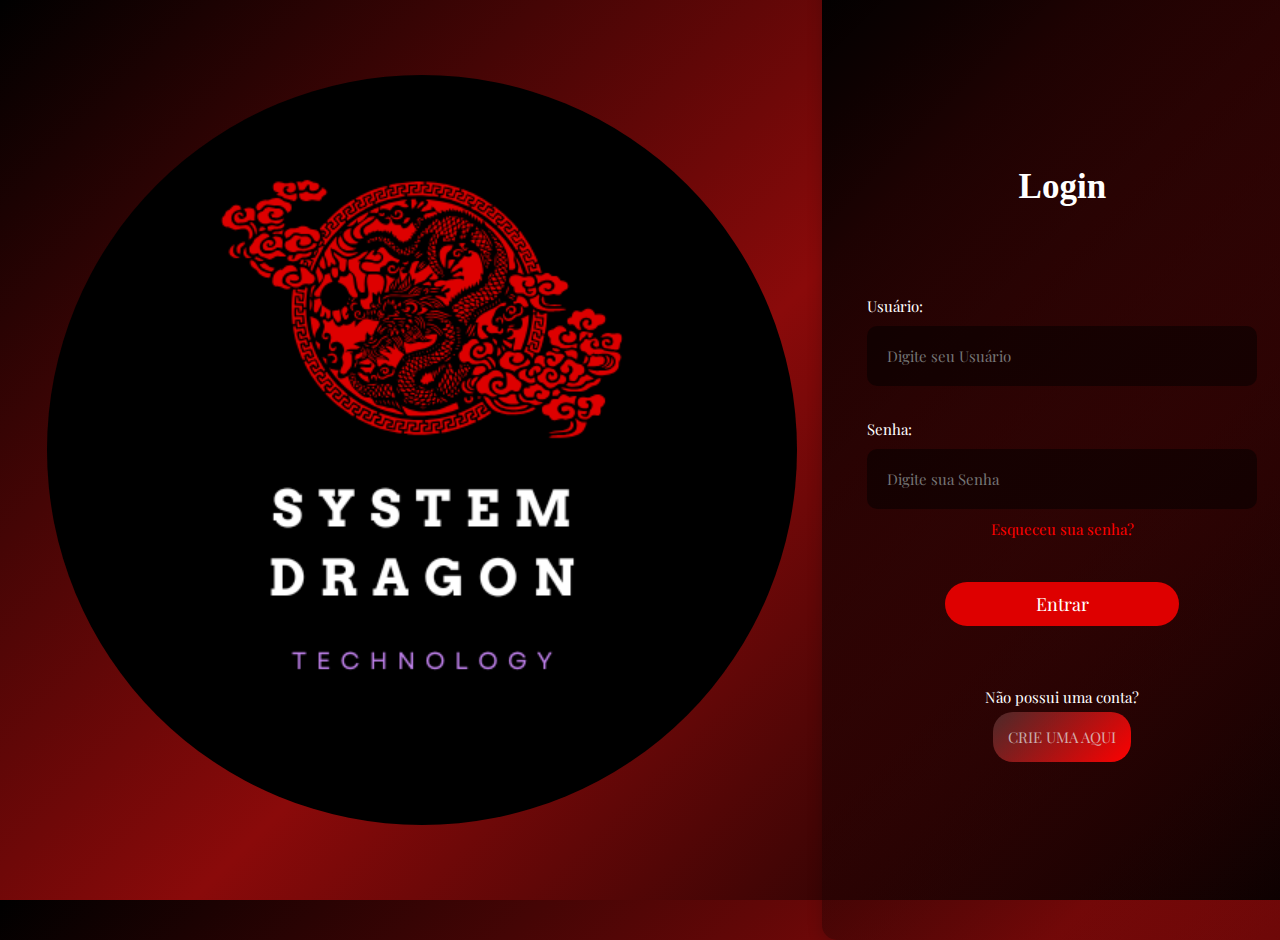
<file: login.html>
<!DOCTYPE html>
<html lang="pt-br">
<head>
    <meta charset="UTF-8">
    <meta name="viewport" content="width=device-width, initial-scale=1.0">
    <title>System Dragon</title>
    <link rel="stylesheet" href="css/Login.css">
</head>
<body>
    <div class="logo-container">
        <img src="assets/img/logo_sistema.png" alt="Logo" class="logo">
    </div>
    <div class="login-form">
      <h2>Login</h2><br><br><br>

      <form class="infoLogin" action="index.html" method="get">
         <label for="usuario" class="desc">Usuário:</label>
         <input type="text" id="usuario" name="usuario" required placeholder="Digite seu Usuário"><br>
         <br>
         <label for="senha" class="desc">Senha:</label>
         <input type="password" id="senha" name="senha" required placeholder="Digite sua Senha">

         <div class="esqueceuSenha">
            <a class="botaoEsqueceuSenha" href="password.html">Esqueceu sua senha?</a>
         </div>
         <br>
         <button type="submit" class="entrar">Entrar</button>
         <br><br><br>
         <footer>
            <div class="criarCadastro">
               <p>Não possui uma conta? <br><br>
                  <a href="registrar.html" class="Registrar">CRIE UMA AQUI </a>
               </p>
            </div>
         </footer>
      </form>
   </div>
</body>
</html>
</file>
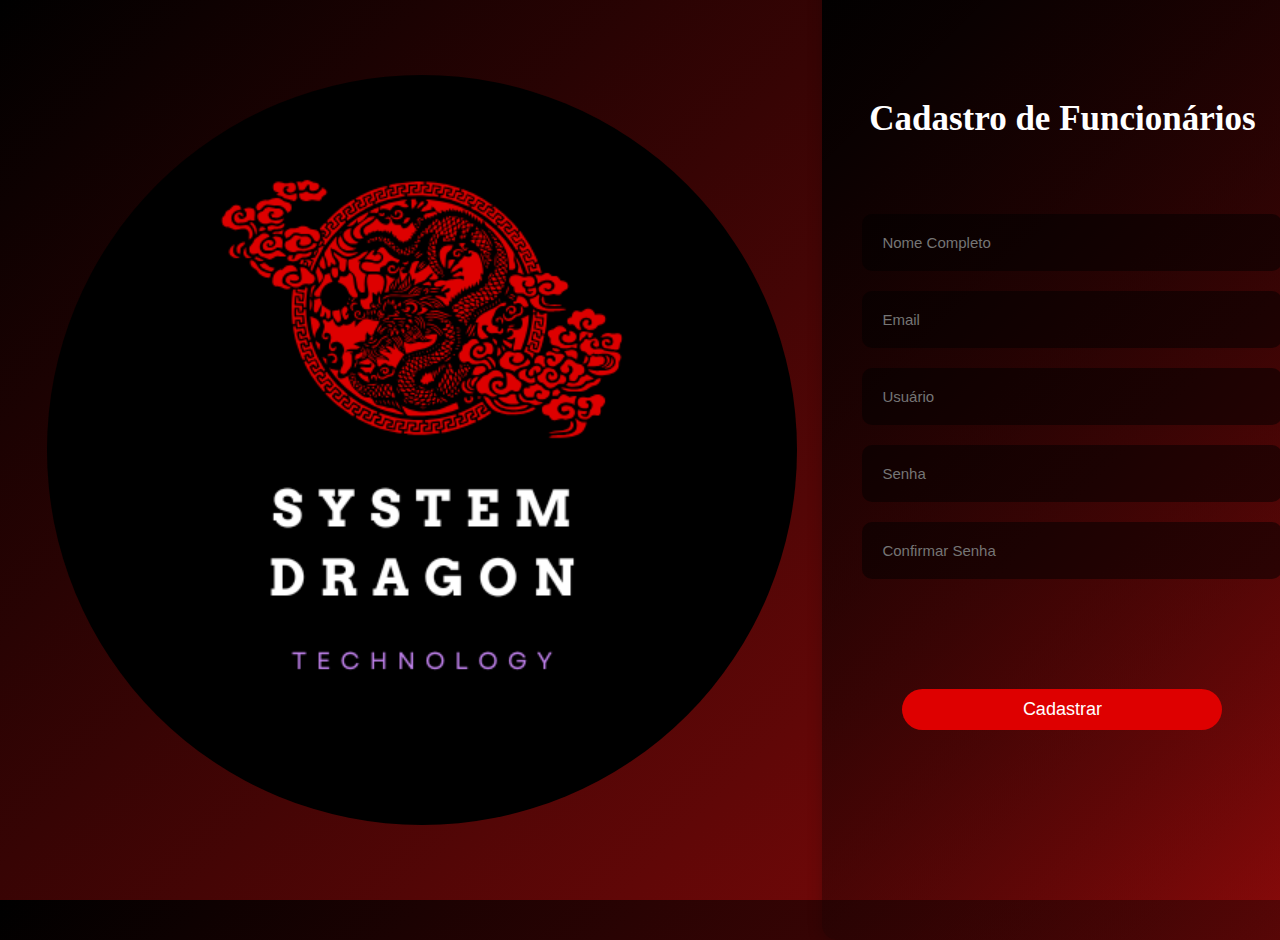
<file: registrar.html>
<!DOCTYPE html>
<html lang="pt-BR">
<head>
    <meta charset="UTF-8">
    <meta name="viewport" content="width=device-width, initial-scale=1.0">
    <title>Cadastro de Funcionários</title>
    <link rel="stylesheet" href="css/Cadastro.css">
</head>
<body>
    <div class="logo-container">
        <img src="assets/img/logo_sistema.png" alt="Logo" class="logo">
    </div>
    <div class="register-form">
        <h2>Cadastro de Funcionários</h2>
        <br>
        <br>

        <form action="login.html" method="get">
            <input type="text" placeholder="Nome Completo" required>
            <input type="email" placeholder="Email" required>
            <input type="text" placeholder="Usuário" required>
            <input type="password" placeholder="Senha" required>
            <input type="password" placeholder="Confirmar Senha" required>
            <button type="submit" class="entrar">Cadastrar</button>
        </form>        
    </div>
    <script src="js/erros.js"></script>
</body>
</html>
</file>
<file: css/Login.css>
@import url('https://fonts.googleapis.com/css2?family=Merriweather:ital,wght@0,300;0,400;0,700;0,900;1,300;1,400;1,700;1,900&family=Playfair+Display:ital,wght@0,400..900;1,400..900&display=swap');

*{
   font-family: "Playfair Display", serif;
   font-weight: 200;
   font-size: 15px;
}

body {
   background: linear-gradient(135deg, #000000, #8a0a0a, #000000);
   color: white;
   font-family: Arial, sans-serif;
   margin: 0;
   padding: 0;
   display: grid;
   grid-template-columns: 66% 34%;
   height: 100vh;
   justify-items: center;
   align-items: center;
   text-align: center;
   overflow: hidden;
}

.logo-container {
   grid-column: 1 / 2;
   display: flex;
   justify-content: center;
   align-items: center;
}

h2{
   font-family: Cambria;
   font-size: 35px;
   font-weight: 600;
}

.logo {
   width: 750px;
   height: auto;
   animation: flutuar 3s ease-in-out infinite;
   border-radius: 50%;
}

.infoLogin{
   font-family: Cambria;
   font-size: 20px;
   width: auto;
}

.botaoEsqueceuSenha{
   text-align: center;
   text-decoration: none;
   display:block;
   color: rgb(255, 0, 0);
   margin-bottom: 20px;
}

.desc{
   display: flex;
   justify-content: left;
}

.login-form {
   grid-column: 2 / 3; 
   background: linear-gradient(135deg, #000000, #8a0a0a1a); 
   padding: 40px;
   border-radius: 15px;
   width: 400px;
   box-shadow: 0 4px 15px rgba(0, 0, 0, 0.2);
   margin: 0;
   height: 100%; 
   display: flex;
   flex-direction: column;
   justify-content: center; 
   align-items: center; 
}

input {
   width: 350px;
   padding: 20px;
   margin: 10px 0;
   border: none;
   border-radius: 10px; 
   background-color: rgba(0, 0, 0, 0.5);
   color: white;
   text-align: left;
   font-size: 15px;
}

.entrar {
   display: inline-block;
   text-decoration: none;
   width: 60%;
   font-size: large;
   font-weight: 300;
   padding: 10px 20px;
   background-color: #de0000;
   color: white;
   border: none;
   border-radius: 40px;
   cursor: pointer;
   text-align: center;  
}


.Registrar{
   text-decoration: none;
   width: 100px;
   height: auto;
   padding: 15px;
   color: rgba(224, 224, 224, 0.748);
   background: linear-gradient(135deg, #ffffff27, #ff0000);
   border: none;
   border-radius: 20px;
   cursor: pointer;
   text-align: center; 
}

.Registrar:hover{
   background: linear-gradient(135deg, #ffffff7c, #ff000087);
}

.entrar:hover{
   background-color: #750303;
}

@keyframes flutuar {
   0% {
      transform: translateY(0); 
   }
   50% {
      transform: translateY(-20px);
   }
   100% {
      transform: translateY(0); 
   }
}
</file>
<file: css/Cadastro.css>
body {
   background: linear-gradient(135deg, #000000, #8a0a0a);
   color: white;
   font-family: Arial, sans-serif;
   margin: 0;
   padding: 0;
   display: grid;
   grid-template-columns: 66% 34%;
   height: 100vh;
   justify-items: center;
   align-items: center;
   text-align: center;
   overflow: hidden;
}

.logo-container {
   grid-column: 1 / 2; 
   display: flex;
   justify-content: center;
   align-items: center;
}

h2 {
   font-family: Cambria;
   font-size: 35px;
   font-weight: 600;
}

.logo {
   width: 750px;
   height: auto;
   animation: flutuar 3s ease-in-out infinite;
   border-radius: 50%;
}

.infoLogin {
   font-family: Cambria;
   font-size: 20px;
   width: auto;
}

.botaoEsqueceuSenha {
   text-align: center;
   text-decoration: none;
   display: block;
   color: rgb(255, 0, 0);
   margin-bottom: 20px;
}

.register-form {
   grid-column: 2 / 3; 
   background: linear-gradient(135deg, #000000, #8a0a0a1a); 
   padding: 40px;
   border-radius: 15px;
   width: 400px;
   box-shadow: 0 4px 15px rgba(0, 0, 0, 0.2);
   margin: 0;
   height: 100%; 
   display: flex;
   flex-direction: column;
   justify-content: center; 
   align-items: center; 
}

.Cadastro{
   font-family: Cambria;
   text-decoration: none;
   color: aliceblue;
   font-size: medium;
}

input {
   width: 95%;
   padding: 20px;
   margin: 10px 0;
   border: none;
   border-radius: 10px; 
   background-color: rgba(0, 0, 0, 0.5);
   color: white;
   text-align: left;
   font-size: 15px;
}

button {
   width: 80%;
   padding: 10px;
   background-color: #de0000;
   color: white;
   border: none;
   border-radius: 5px;
   cursor: pointer;
   text-align: center; 
   margin: 100px 10px; 
}

.entrar {
   text-decoration: none;
   width: 80%;
   height: auto;
   font-size: large;
   font-weight: 300;
   padding: auto;
   background-color: #de0000;
   color: white;
   border: none;
   border-radius: 80px;
   cursor: pointer;
   text-align: center; 
}

.Registrar {
   text-decoration: none;
   width: 100px;
   height: auto;
   padding: 15px;
   color: rgb(255, 0, 0);
   background-color: #000000;
   border: none;
   border-radius: 80px;
   cursor: pointer;
   text-align: center; 
}

.entrar:hover {
   background-color: #750303;
}

/* Definição da animação */
@keyframes flutuar {
   0% {
      transform: translateY(0); /* Posição inicial */
   }
   50% {
      transform: translateY(-15px); /* Subir 15px no meio da animação */
   }
   100% {
      transform: translateY(0); /* Voltar à posição inicial */
   }
}
</file>
